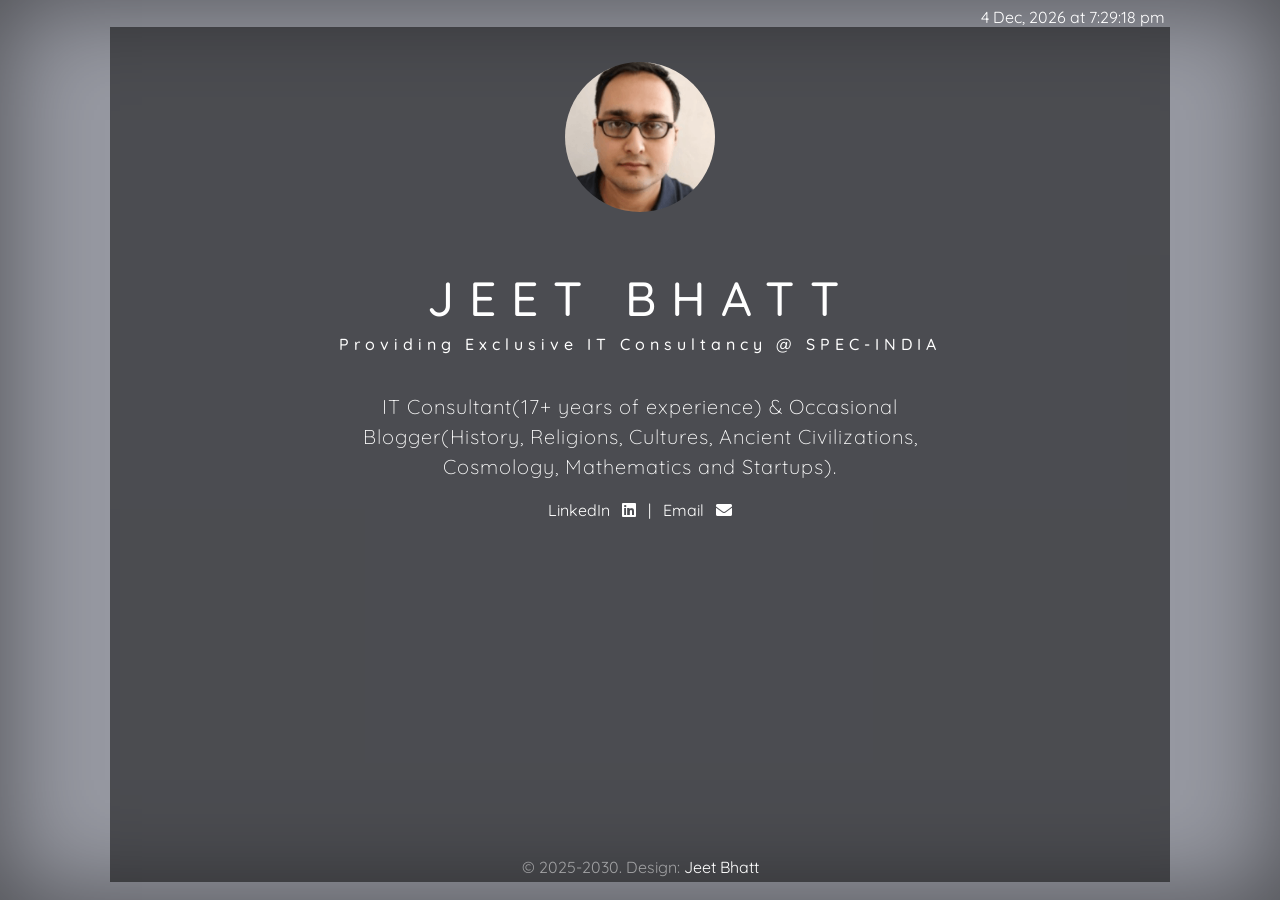
<file: index.html>
<!DOCTYPE html>
            <html lang="en-US">
            <head>
              <meta charset="UTF-8">
              <meta http-equiv="X-UA-Compatible" content="IE=edge">
              <meta name="viewport" content="width=device-width, initial-scale=1">
              <title>Jeet Bhatt | Providing IT consultancy exclusively at SPEC-INDIA</title>
              
              <meta name="description" content="Hi, I'm Jeet Bhatt, providing IT consultancy to SPEC-INDIA since last 17 years. I'm an occassional blogger too." />
              <link rel="canonical" href="https://www.jeetbbhatt.com/" />
              <meta property="og:locale" content="en_US" />
              <meta property="og:type" content="website" />
              <meta property="og:title" content="Jeet Bhatt | Providing IT consultancy exclusively at SPEC-INDIA" />
              <meta property="og:description" content="IT Consultant & Occasional Blogger(History, Religions, Cultures, Ancient Civilizations, Cosmology, Mathematics and Startups)." />
              <meta property="og:url" content="https://www.jeetbbhatt.com/" />
              <meta property="og:site_name" content="Jeet Bhatt | Providing IT consultancy exclusively at SPEC-INDIA" />
              <meta property="article:modified_time" content="2025-06-12T10:06:54+00:00" />
              <meta property="og:image" content="jeetbbhatt/img/android-chrome-512x512.png" />
              <meta property="og:image:width" content="512" />
              <meta property="og:image:height" content="512" />
              <meta property="og:image:type" content="image/png" />
              <meta name="twitter:card" content="summary_large_image" />

              <link rel="apple-touch-icon" sizes="180x180" href="jeetbbhatt/img/apple-touch-icon.png">
              <link rel="icon" type="image/png" sizes="32x32" href="jeetbbhatt/img/favicon-32x32.png">
              <link rel="icon" type="image/png" sizes="16x16" href="jeetbbhatt/img/favicon-16x16.png">
              <link rel="manifest" href="/site.webmanifest">
           
              <link rel="preconnect" href="https://fonts.gstatic.com" crossorigin="crossorigin"/>
              <link rel="preload" as="style" href="https://fonts.googleapis.com/css2?family=Quicksand:wght@300;400;500;700&amp;display=swap"/>
              <link rel="stylesheet" href="https://fonts.googleapis.com/css2?family=Quicksand:wght@300;400;500;700&amp;display=swap" media="print" onload="this.media='all'"/>
              <noscript>
                <link rel="stylesheet" href="https://fonts.googleapis.com/css2?family=Quicksand:wght@300;400;500;700&amp;display=swap"/>
              </noscript>
              <link href="jeetbbhatt/css/bootstrap.min.css?ver=1.2.0" rel="stylesheet">
              <link href="jeetbbhatt/css/font-awesome/css/all.min.css?ver=1.2.0" rel="stylesheet">
              <link href="jeetbbhatt/css/main.css?ver=1.2.0" rel="stylesheet">
            </head>
            <body id="top">
              <div class="slideshow site-wrapper">
                <div class="site-wrapper-inner">
                  <div class="overlay cover-container">
                    <div class="masthead clearfix">
                      <div class="inner">
                        <!-- <h3 class="masthead-brand">Hi Folks!!</h3>-->
                        <nav class="nav nav-masthead">

			      <!--
            <a class="nav-link nav-social" href="#" title="Facebook"><i class="fab fa-facebook-f" aria-hidden="true"></i></a>
            <a class="nav-link nav-social" href="#" title="Twitter"><i class="fab fa-twitter" aria-hidden="true"></i></a>
            <a class="nav-link nav-social" href="#" title="Youtube"><i class="fab fa-youtube" aria-hidden="true"></i></a>
                          -->
                          <span id="dt"></span>

<!-- <h3 class="masthead-brand">Stay tuned!!</h3>-->
</nav>
</div>
</div>      
<div class="inner">
  <img src="jeetbbhatt/img/android-chrome-192x192.png" class="avatar" alt="Jeet Bhatt"/>
  <h1 class="cover-heading"><br/>Jeet Bhatt</h1>
  <h3 class="intro-heading">Providing Exclusive IT Consultancy @ <a href="https://www.spec-india.com">SPEC-INDIA</a></h3>
  <p class="lead cover-copy"><br/>IT Consultant(17+ years of experience) & Occasional Blogger(History, Religions, Cultures, Ancient Civilizations, Cosmology, Mathematics and Startups).</p>
  <p>
    LinkedIn &nbsp;&nbsp;<a href="https://www.linkedin.com/in/jeetbbhatt/" title="LinkedIn"><i class="fab fa-linkedin" aria-hidden="true"></i></a>
    &nbsp;&nbsp;|&nbsp;&nbsp;
    Email &nbsp;&nbsp;<a href="mailto:connect@jeetbbhatt.com" title="Email"><i class="fa fa-envelope" aria-hidden="true"></i></a>
  </p>
</div>

<div class="mastfoot">
  <div class="inner">
    <p>&copy; 2025-2030. Design: <a href="https://www.jeetbbhatt.com/" target="_blank">Jeet Bhatt</a></p>
  </div>
</div>

</div>
</div>
<script src="https://code.jquery.com/jquery-1.12.4.min.js" integrity="sha256-ZosEbRLbNQzLpnKIkEdrPv7lOy9C27hHQ+Xp8a4MxAQ=" crossorigin="anonymous"></script>
<script src="jeetbbhatt/scripts/jquery.slim.min.js?ver=1.2.0"></script>
<script src="jeetbbhatt/scripts/bootstrap.bundle.min.js?ver=1.2.0"></script>                                                                                                                                                           
<script src="jeetbbhatt/scripts/main.js?ver=1.2.0"></script>

<script type="text/javascript">
  $(document).ready(function(){
    var my_date_format = function(d){
      var month = ['Jan', 'Feb', 'Mar', 'Apr', 'May', 'Jun', 'Jul', 'Aug', 'Sep', 'Oct', 'Nov', 'Dec'];
      var date = d.getDate() + " " + month[d.getMonth()] + ", " +  d.getFullYear();
      var time = d.toLocaleTimeString().toLowerCase();
      return (date + " at " + time); 
    }(new Date());

    $("#dt").text(my_date_format);
});
</script>
</body>
</html>
</file>
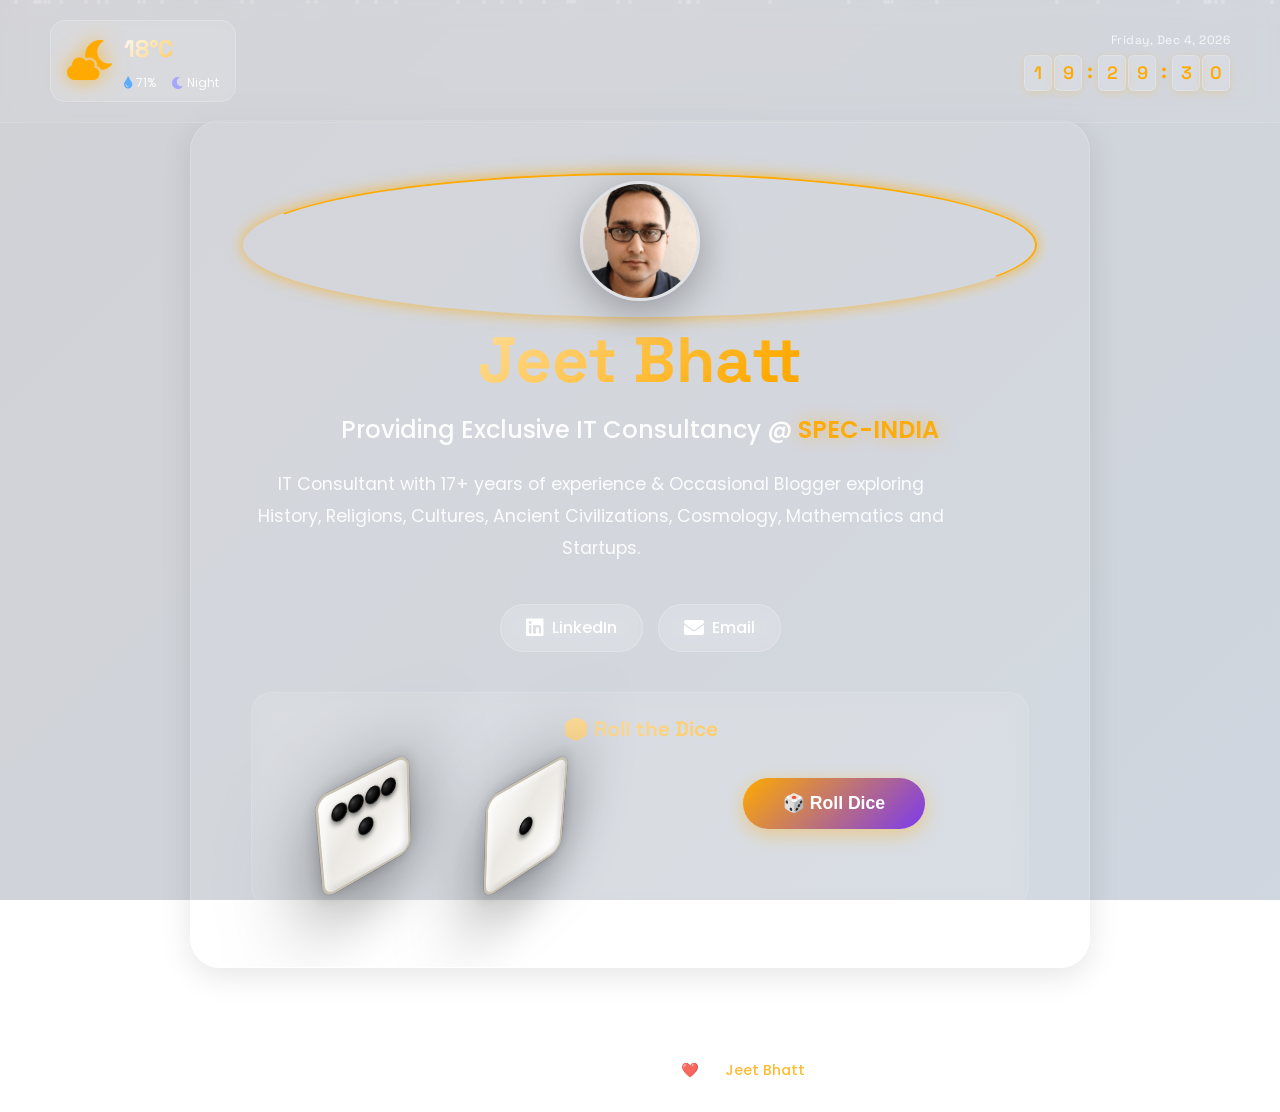
<file: preview.html>
<!DOCTYPE html>
<html lang="en-US">
<head>
  <meta charset="UTF-8">
  <meta http-equiv="X-UA-Compatible" content="IE=edge">
  <meta name="viewport" content="width=device-width, initial-scale=1">
  <title>Jeet Bhatt | IT Consultant & Tech Visionary</title>

  <meta name="description" content="Hi, I'm Jeet Bhatt, providing IT consultancy to SPEC-INDIA since last 17 years. I'm an occasional blogger too." />
  <link rel="canonical" href="https://www.jeetbbhatt.com/" />

  <!-- Fonts -->
  <link rel="preconnect" href="https://fonts.googleapis.com">
  <link rel="preconnect" href="https://fonts.gstatic.com" crossorigin>
  <link href="https://fonts.googleapis.com/css2?family=Poppins:wght@300;400;500;600;700;800&family=Space+Grotesk:wght@400;500;600;700&display=swap" rel="stylesheet">

  <!-- Font Awesome -->
  <link href="jeetbbhatt/css/font-awesome/css/all.min.css" rel="stylesheet">

  <style>
    :root {
      --primary-color: #ff9500;
      --secondary-color: #7c3aed;
      --accent-color: #ffaa00;
      --text-light: #ffffff;
      --text-dark: #0a0e27;
      --glass-bg: rgba(255, 255, 255, 0.08);
      --glass-border: rgba(255, 255, 255, 0.15);
    }

    * {
      margin: 0;
      padding: 0;
      box-sizing: border-box;
    }

    body {
      font-family: 'Poppins', sans-serif;
      overflow-x: hidden;
      color: var(--text-light);
      line-height: 1.6;
    }

    /* Animated Gradient Background with Multiple Images */
    .gradient-bg-container {
      position: fixed;
      width: 100%;
      height: 100%;
      top: 0;
      left: 0;
      z-index: -2;
    }

    .gradient-bg {
      position: absolute;
      width: 100%;
      height: 100%;
      top: 0;
      left: 0;
      background-size: cover;
      background-position: center;
      background-repeat: no-repeat;
    }

    .gradient-bg::before {
      content: '';
      position: absolute;
      width: 100%;
      height: 100%;
      top: 0;
      left: 0;
      background: linear-gradient(-45deg, rgba(15, 15, 35, 0.20), rgba(26, 26, 46, 0.20), rgba(22, 33, 62, 0.20), rgba(15, 52, 96, 0.20), rgba(26, 26, 46, 0.20));
      background-size: 400% 400%;
      animation: gradientShift 15s ease infinite;
    }

    @keyframes gradientShift {
      0% { background-position: 0% 50%; }
      50% { background-position: 100% 50%; }
      100% { background-position: 0% 50%; }
    }

    .gradient-bg-1 {
      background-image: url('https://images.unsplash.com/photo-1543722530-d2c3201371e7?w=1920&h=1080&fit=crop&q=80');
      opacity: 1;
      animation: fadeInOut1 24s ease-in-out infinite;
    }

    .gradient-bg-2 {
      background-image: url('https://wallpapers.com/images/hd/carina-nebula-5134-x-3301-wallpaper-o7prfb7orlbgifnz.jpg');
      opacity: 0;
      animation: fadeInOut2 24s ease-in-out infinite;
    }

    .gradient-bg-3 {
      background-image: url('https://images.unsplash.com/photo-1519681393784-d120267933ba?w=1920&h=1080&fit=crop&q=80');
      opacity: 0;
      animation: fadeInOut3 24s ease-in-out infinite;
    }

    @keyframes fadeInOut1 {
      0% { opacity: 1; }
      31.25% { opacity: 1; }
      33.33% { opacity: 0; }
      97.92% { opacity: 0; }
      100% { opacity: 1; }
    }

    @keyframes fadeInOut2 {
      0% { opacity: 0; }
      33.33% { opacity: 0; }
      35.42% { opacity: 1; }
      64.58% { opacity: 1; }
      66.67% { opacity: 0; }
      100% { opacity: 0; }
    }

    @keyframes fadeInOut3 {
      0% { opacity: 0; }
      66.67% { opacity: 0; }
      68.75% { opacity: 1; }
      97.92% { opacity: 1; }
      100% { opacity: 0; }
    }

    /* Particle Container */
    .particles {
      position: fixed;
      width: 100%;
      height: 100%;
      top: 0;
      left: 0;
      z-index: -1;
    }

    .particle {
      position: absolute;
      width: 4px;
      height: 4px;
      background: rgba(255, 255, 255, 0.5);
      border-radius: 50%;
      animation: float 20s infinite;
    }

    @keyframes float {
      0%, 100% {
        transform: translateY(0) translateX(0);
        opacity: 0;
      }
      10% {
        opacity: 1;
      }
      90% {
        opacity: 1;
      }
      100% {
        transform: translateY(-100vh) translateX(50px);
        opacity: 0;
      }
    }

    /* Header */
    .header {
      position: fixed;
      top: 0;
      width: 100%;
      padding: 20px 50px;
      display: flex;
      justify-content: space-between;
      align-items: center;
      z-index: 1000;
      backdrop-filter: blur(10px);
      background: rgba(255, 255, 255, 0.05);
      border-bottom: 1px solid var(--glass-border);
      transition: all 0.3s ease;
    }

    .header.scrolled {
      background: rgba(255, 255, 255, 0.1);
      box-shadow: 0 8px 32px rgba(0, 0, 0, 0.1);
    }

    /* Weather Widget */
    .weather-widget {
      display: flex;
      align-items: center;
      gap: 12px;
      padding: 8px 16px;
      background: rgba(255, 255, 255, 0.1);
      backdrop-filter: blur(10px);
      border-radius: 15px;
      border: 1px solid rgba(255, 255, 255, 0.2);
      transition: all 0.3s ease;
    }

    .weather-widget:hover {
      background: rgba(255, 255, 255, 0.15);
      transform: translateY(-2px);
      box-shadow: 0 5px 20px rgba(255, 170, 0, 0.4);
    }

    .weather-icon {
      font-size: 40px;
      color: var(--accent-color);
      animation: float-weather 3s ease-in-out infinite;
      text-shadow: 0 0 20px rgba(255, 170, 0, 0.7);
    }

    @keyframes float-weather {
      0%, 100% { transform: translateY(0); }
      50% { transform: translateY(-5px); }
    }

    .weather-info {
      display: flex;
      flex-direction: column;
      gap: 5px;
    }

    .weather-temp {
      font-family: 'Space Grotesk', sans-serif;
      font-size: 24px;
      font-weight: 700;
      background: linear-gradient(135deg, #fff, #ffaa00);
      -webkit-background-clip: text;
      -webkit-text-fill-color: transparent;
      background-clip: text;
    }

    .weather-details {
      display: flex;
      gap: 15px;
      font-size: 12px;
      opacity: 0.9;
    }

    .weather-humidity,
    .weather-time-indicator {
      display: flex;
      align-items: center;
      gap: 4px;
    }

    .weather-humidity i {
      color: #4da6ff;
    }

    .weather-time-indicator i {
      color: #ffd700;
    }

    .weather-time-indicator.night i {
      color: #a0a0ff;
    }

    .datetime {
      font-size: 16px;
      font-weight: 400;
      display: flex;
      flex-direction: column;
      gap: 5px;
      align-items: flex-end;
      font-family: 'Space Grotesk', monospace;
    }

    .date-display {
      font-size: 12px;
      opacity: 0.8;
      letter-spacing: 0.5px;
    }

    .time-ticker {
      display: flex;
      gap: 3px;
    }

    .time-segment {
      display: inline-flex;
      gap: 2px;
    }

    .flip-digit {
      display: inline-block;
      width: 28px;
      height: 36px;
      background: rgba(255, 255, 255, 0.1);
      backdrop-filter: blur(10px);
      border: 1px solid rgba(255, 255, 255, 0.2);
      border-radius: 6px;
      display: flex;
      align-items: center;
      justify-content: center;
      font-size: 18px;
      font-weight: 600;
      color: var(--accent-color);
      position: relative;
      overflow: hidden;
      box-shadow: 0 2px 10px rgba(255, 170, 0, 0.2);
    }

    .flip-digit.flipping {
      animation: flipAnimation 0.6s ease-in-out;
    }

    @keyframes flipAnimation {
      0% { transform: rotateX(0deg); }
      50% { transform: rotateX(90deg); }
      100% { transform: rotateX(0deg); }
    }

    .time-separator {
      font-size: 20px;
      font-weight: 700;
      color: var(--accent-color);
      animation: blink 2s infinite;
      padding: 0 2px;
    }

    @keyframes blink {
      0%, 49%, 100% { opacity: 1; }
      50%, 99% { opacity: 0.3; }
    }

    /* Hero Section */
    .hero {
      min-height: 100vh;
      display: flex;
      flex-direction: column;
      justify-content: center;
      align-items: center;
      text-align: center;
      padding: 120px 20px 60px;
      position: relative;
    }

    /* Glass Card */
    .glass-card {
      background: var(--glass-bg);
      backdrop-filter: blur(0px);
      border-radius: 30px;
      padding: 60px;
      border: 1px solid var(--glass-border);
      box-shadow: 0 8px 32px rgba(0, 0, 0, 0.1);
      max-width: 900px;
      width: 100%;
      animation: fadeInUp 1s ease;
      position: relative;
      overflow: hidden;
    }

    .glass-card::before {
      content: '';
      position: absolute;
      top: 0;
      left: -100%;
      width: 100%;
      height: 100%;
      background: linear-gradient(90deg, transparent, rgba(255, 255, 255, 0.1), transparent);
      transition: left 0.5s;
    }

    .glass-card:hover::before {
      left: 100%;
    }

    @keyframes fadeInUp {
      from {
        opacity: 0;
        transform: translateY(50px);
      }
      to {
        opacity: 1;
        transform: translateY(0);
      }
    }

    /* Avatar */
    .avatar-container {
      position: relative;
      animation: float-avatar 3s ease-in-out infinite;
    }

    @keyframes float-avatar {
      0%, 100% { transform: translateY(0); }
      50% { transform: translateY(-15px); }
    }

    .avatar {
      width: 120px;
      height: 120px;
      border-radius: 50%;
      border: 3px solid rgba(255, 255, 255, 0.3);
      box-shadow: 0 10px 40px rgba(0, 0, 0, 0.3);
      transition: all 0.3s ease;
      position: relative;
    }

    .avatar-container:hover .avatar {
      transform: scale(1.1);
      box-shadow: 0 15px 50px rgba(0, 0, 0, 0.5);
    }

    .avatar-ring {
      position: absolute;
      top: -8px;
      left: -8px;
      right: -8px;
      bottom: -8px;
      border-radius: 50%;
      border: 2px solid transparent;
      border-top-color: var(--accent-color);
      border-right-color: var(--accent-color);
      animation: spin 3s linear infinite;
      box-shadow: 0 0 15px rgba(255, 170, 0, 0.7);
    }

    @keyframes spin {
      to { transform: rotate(360deg); }
    }

    /* Typography */
    .main-heading {
      font-family: 'Space Grotesk', sans-serif;
      font-size: 4rem;
      font-weight: 800;
      margin: 0;
      background: linear-gradient(135deg, #fff, #ffaa00, #ff8c00, #fff);
      background-size: 200% 200%;
      -webkit-background-clip: text;
      -webkit-text-fill-color: transparent;
      background-clip: text;
      animation: gradientText 3s ease infinite;
    }

    @keyframes gradientText {
      0%, 100% { background-position: 0% 50%; }
      50% { background-position: 100% 50%; }
    }

    .sub-heading {
      font-size: 1.5rem;
      font-weight: 500;
      margin-bottom: 20px;
      opacity: 0.95;
    }

    .sub-heading a {
      color: var(--accent-color);
      text-decoration: none;
      font-weight: 600;
      transition: all 0.3s ease;
      position: relative;
      text-shadow: 0 0 20px rgba(255, 170, 0, 0.6);
    }

    .sub-heading a::after {
      content: '';
      position: absolute;
      bottom: -2px;
      left: 0;
      width: 0;
      height: 2px;
      background: var(--accent-color);
      transition: width 0.3s ease;
      box-shadow: 0 0 10px var(--accent-color);
    }

    .sub-heading a:hover::after {
      width: 100%;
    }

    .description {
      font-size: 1.1rem;
      line-height: 1.8;
      opacity: 0.9;
      margin-bottom: 40px;
      max-width: 700px;
    }

    /* Social Links */
    .social-links {
      display: flex;
      gap: 15px;
      justify-content: center;
      align-items: center;
      flex-wrap: wrap;
      margin-top: 20px;
    }

    .social-link {
      display: inline-flex;
      align-items: center;
      gap: 8px;
      padding: 10px 25px;
      background: rgba(255, 255, 255, 0.1);
      backdrop-filter: blur(10px);
      border: 1px solid rgba(255, 255, 255, 0.2);
      border-radius: 50px;
      color: var(--text-light);
      text-decoration: none;
      font-weight: 500;
      transition: all 0.3s ease;
      position: relative;
      overflow: hidden;
    }

    .social-link::before {
      content: '';
      position: absolute;
      top: 50%;
      left: 50%;
      width: 0;
      height: 0;
      border-radius: 50%;
      background: rgba(255, 255, 255, 0.2);
      transform: translate(-50%, -50%);
      transition: width 0.5s, height 0.5s;
    }

    .social-link:hover::before {
      width: 300px;
      height: 300px;
    }

    .social-link:hover {
      transform: translateY(-5px);
      box-shadow: 0 10px 30px rgba(0, 0, 0, 0.3);
      border-color: rgba(255, 255, 255, 0.4);
    }

    .social-link i {
      font-size: 20px;
      position: relative;
      z-index: 1;
    }

    .social-link span {
      position: relative;
      z-index: 1;
    }

    /* Dice Game */
    .dice-game-container {
      margin-top: 40px;
      padding: 20px;
      background: rgba(255, 255, 255, 0.05);
      backdrop-filter: blur(10px);
      border-radius: 20px;
      border: 1px solid rgba(255, 255, 255, 0.1);
      transition: all 0.3s ease;
    }

    .dice-game-container:hover {
      background: rgba(255, 255, 255, 0.08);
      transform: translateY(-3px);
      box-shadow: 0 10px 30px rgba(0, 0, 0, 0.3);
    }

    .dice-game-title {
      font-family: 'Space Grotesk', sans-serif;
      font-size: 1.3rem;
      font-weight: 600;
      margin-bottom: 15px;
      background: linear-gradient(135deg, #fff, #ffaa00);
      -webkit-background-clip: text;
      -webkit-text-fill-color: transparent;
      background-clip: text;
    }

    .dice-game-layout {
      display: flex;
      gap: 40px;
      align-items: center;
      justify-content: center;
      margin-top: 20px;
    }

    .dice-area {
      display: flex;
      flex-direction: row;
      gap: 40px;
      justify-content: center;
      align-items: center;
      width: 50%;
      perspective: 1000px;
    }

    .dice-controls {
      display: flex;
      flex-direction: column;
      gap: 20px;
      align-items: center;
      justify-content: center;
      min-width: 200px;
      width: 50%;
    }

    .dice {
      width: 120px;
      height: 120px;
      position: relative;
      transform-style: preserve-3d;
      transform: rotateX(-35deg) rotateY(45deg);
      transition: transform 0.8s cubic-bezier(0.68, -0.55, 0.265, 1.55);
      cursor: pointer;
      filter: drop-shadow(0 20px 50px rgba(0, 0, 0, 0.5));
      animation: idle-float 3s ease-in-out infinite;
    }

    @keyframes idle-float {
      0%, 100% {
        transform: rotateX(-35deg) rotateY(45deg) translateY(0);
      }
      50% {
        transform: rotateX(-35deg) rotateY(45deg) translateY(-10px);
      }
    }

    .dice:hover {
      transform: rotateX(-35deg) rotateY(45deg) scale(1.15);
      filter: drop-shadow(0 25px 60px rgba(255, 170, 0, 0.7));
      animation: none;
    }

    .dice.rolling {
      animation: roll 1.2s cubic-bezier(0.68, -0.55, 0.265, 1.55);
    }

    @keyframes roll {
      0% {
        transform: rotateX(-35deg) rotateY(45deg) rotateZ(0deg);
        filter: drop-shadow(0 20px 50px rgba(0, 0, 0, 0.5));
      }
      20% {
        transform: rotateX(190deg) rotateY(260deg) rotateZ(120deg) scale(1.1);
        filter: drop-shadow(0 30px 60px rgba(255, 170, 0, 0.8));
      }
      40% {
        transform: rotateX(370deg) rotateY(460deg) rotateZ(240deg) scale(1);
        filter: drop-shadow(0 20px 50px rgba(0, 0, 0, 0.5));
      }
      60% {
        transform: rotateX(550deg) rotateY(660deg) rotateZ(360deg) scale(1.1);
        filter: drop-shadow(0 30px 60px rgba(255, 170, 0, 0.8));
      }
      80% {
        transform: rotateX(730deg) rotateY(860deg) rotateZ(480deg) scale(1);
        filter: drop-shadow(0 20px 50px rgba(0, 0, 0, 0.5));
      }
      100% {
        transform: rotateX(885deg) rotateY(1025deg) rotateZ(600deg);
        filter: drop-shadow(0 20px 50px rgba(0, 0, 0, 0.5));
      }
    }

    .dice-face {
      position: absolute;
      width: 120px;
      height: 120px;
      background: linear-gradient(135deg,
                  #fdfcfb 0%,
                  #f5f3f0 20%,
                  #ebe8e3 40%,
                  #f0ede8 60%,
                  #faf9f7 80%,
                  #ffffff 100%);
      border: 3px solid #c8c0b0;
      border-radius: 15px;
      display: flex;
      justify-content: center;
      align-items: center;
      flex-wrap: wrap;
      padding: 15px;
      box-shadow:
        inset 3px 3px 8px rgba(255, 255, 255, 0.9),
        inset -3px -3px 8px rgba(0, 0, 0, 0.15),
        0 0 20px rgba(0, 0, 0, 0.2),
        0 0 0 1px rgba(0, 0, 0, 0.1);
      backface-visibility: hidden;
    }

    /* 3D Cube Face Positioning with shading */
    .face-front {
      transform: translateZ(60px);
      background: linear-gradient(135deg, #fdfcfb, #ffffff);
    }

    .face-back {
      transform: rotateY(180deg) translateZ(60px);
      background: linear-gradient(135deg, #ebe8e3, #f0ede8);
    }

    .face-right {
      transform: rotateY(90deg) translateZ(60px);
      background: linear-gradient(135deg, #f5f3f0, #faf9f7);
    }

    .face-left {
      transform: rotateY(-90deg) translateZ(60px);
      background: linear-gradient(135deg, #ebe8e3, #f5f3f0);
    }

    .face-top {
      transform: rotateX(90deg) translateZ(60px);
      background: linear-gradient(135deg, #ffffff, #fdfcfb);
    }

    .face-bottom {
      transform: rotateX(-90deg) translateZ(60px);
      background: linear-gradient(135deg, #e8e5e0, #ebe8e3);
    }

    .dice-dot {
      width: 20px;
      height: 20px;
      background: radial-gradient(circle at 30% 30%,
                  #2a2a2a 0%,
                  #1a1a1a 30%,
                  #000000 60%,
                  #0a0a0a 100%);
      border-radius: 50%;
      box-shadow:
        inset 1px 1px 3px rgba(0, 0, 0, 0.9),
        inset -1px -1px 2px rgba(255, 255, 255, 0.1),
        0 3px 6px rgba(0, 0, 0, 0.6);
      position: relative;
      z-index: 1;
    }

    .dice-dot::before {
      content: '';
      position: absolute;
      top: 3px;
      left: 3px;
      width: 6px;
      height: 6px;
      background: rgba(255, 255, 255, 0.1);
      border-radius: 50%;
      filter: blur(1px);
    }

    /* Dice face layouts */
    .dice-face-1 {
      justify-content: center;
      align-items: center;
    }

    .dice-face-2 {
      justify-content: space-between;
      align-items: flex-start;
      flex-direction: column;
    }

    .dice-face-2 .dice-dot:first-child {
      align-self: flex-start;
    }

    .dice-face-2 .dice-dot:last-child {
      align-self: flex-end;
    }

    .dice-face-3 {
      justify-content: space-between;
      align-items: center;
      flex-direction: column;
    }

    .dice-face-3 .dice-dot:nth-child(1) {
      align-self: flex-start;
    }

    .dice-face-3 .dice-dot:nth-child(3) {
      align-self: flex-end;
    }

    .dice-face-4, .dice-face-5, .dice-face-6 {
      justify-content: space-between;
      align-content: space-between;
    }

    .dice-face-5 .dice-dot:nth-child(3) {
      position: absolute;
      top: 50%;
      left: 50%;
      transform: translate(-50%, -50%);
    }

    .dice-face-6 {
      padding: 10px 12px;
    }

    .roll-btn {
      padding: 15px 40px;
      background: linear-gradient(135deg, var(--accent-color), var(--secondary-color));
      border: none;
      border-radius: 50px;
      color: var(--text-light);
      font-size: 1.1rem;
      font-weight: 600;
      cursor: pointer;
      transition: all 0.3s ease;
      box-shadow: 0 5px 20px rgba(255, 170, 0, 0.4);
      position: relative;
      overflow: hidden;
    }

    .roll-btn::before {
      content: '';
      position: absolute;
      top: 50%;
      left: 50%;
      width: 0;
      height: 0;
      border-radius: 50%;
      background: rgba(255, 255, 255, 0.3);
      transform: translate(-50%, -50%);
      transition: width 0.5s, height 0.5s;
    }

    .roll-btn:hover::before {
      width: 300px;
      height: 300px;
    }

    .roll-btn:hover {
      transform: translateY(-3px);
      box-shadow: 0 8px 25px rgba(255, 170, 0, 0.6);
    }

    .roll-btn:active {
      transform: translateY(0);
    }

    .roll-btn span {
      position: relative;
      z-index: 1;
    }

    .dice-result {
      font-size: 1.1rem;
      font-weight: 500;
      opacity: 0.9;
      min-height: 25px;
      text-align: center;
    }

    .dice-result.show {
      animation: fadeInUp 0.5s ease;
    }

    /* Footer */
    .footer {
      padding: 30px;
      text-align: center;
      font-size: 0.9rem;
      opacity: 0.8;
      backdrop-filter: blur(10px);
      background: rgba(255, 255, 255, 0.05);
      border-top: 1px solid var(--glass-border);
    }

    .footer a {
      color: var(--accent-color);
      text-decoration: none;
      font-weight: 500;
      transition: all 0.3s ease;
    }

    .footer a:hover {
      text-shadow: 0 0 10px rgba(255, 170, 0, 0.9);
    }

    /* Responsive Design */
    @media (max-width: 768px) {
      .header {
        padding: 15px 20px;
        flex-direction: column;
        gap: 10px;
      }

      .weather-widget {
        padding: 8px 15px;
        gap: 10px;
      }

      .weather-icon {
        font-size: 32px;
      }

      .weather-temp {
        font-size: 20px;
      }

      .weather-details {
        font-size: 10px;
        gap: 10px;
      }

      .datetime {
        align-items: center;
      }

      .date-display {
        font-size: 10px;
      }

      .flip-digit {
        width: 24px;
        height: 32px;
        font-size: 16px;
      }

      .glass-card {
        padding: 40px 30px;
      }

      .main-heading {
        font-size: 2.5rem;
      }

      .sub-heading {
        font-size: 1.2rem;
      }

      .description {
        font-size: 1rem;
      }

      .social-links {
        flex-direction: column;
        gap: 15px;
      }

      .dice-game-layout {
        flex-direction: column;
        gap: 20px;
      }

      .dice-area,
      .dice-controls {
        width: 100%;
      }

      .dice {
        width: 90px;
        height: 90px;
      }

      .dice-face {
        width: 90px;
        height: 90px;
      }

      .face-front {
        transform: translateZ(45px);
      }

      .face-back {
        transform: rotateY(180deg) translateZ(45px);
      }

      .face-right {
        transform: rotateY(90deg) translateZ(45px);
      }

      .face-left {
        transform: rotateY(-90deg) translateZ(45px);
      }

      .face-top {
        transform: rotateX(90deg) translateZ(45px);
      }

      .face-bottom {
        transform: rotateX(-90deg) translateZ(45px);
      }

      .dice-dot {
        width: 16px;
        height: 16px;
      }

      .dice-dot::before {
        width: 5px;
        height: 5px;
      }
    }

    /* Loading Animation */
    .loader {
      position: fixed;
      top: 0;
      left: 0;
      width: 100%;
      height: 100%;
      background-image:
        linear-gradient(-45deg, rgba(15, 15, 35, 0.95), rgba(26, 26, 46, 0.95), rgba(22, 33, 62, 0.95), rgba(15, 52, 96, 0.95)),
        url('https://images.unsplash.com/photo-1587614382346-4ec70e388b28?w=1920&h=1080&fit=crop&q=80');
      background-size: cover;
      background-position: center;
      display: flex;
      justify-content: center;
      align-items: center;
      z-index: 9999;
      transition: opacity 0.5s, visibility 0.5s;
    }

    .loader.hidden {
      opacity: 0;
      visibility: hidden;
    }

    .loader-content {
      text-align: center;
    }

    .spinner {
      width: 80px;
      height: 80px;
      border: 5px solid rgba(255, 170, 0, 0.2);
      border-top-color: var(--accent-color);
      border-right-color: var(--accent-color);
      border-radius: 50%;
      animation: spin 1s linear infinite;
      margin: 0 auto 20px;
      box-shadow: 0 0 30px rgba(255, 170, 0, 0.5);
    }

    .loader-text {
      font-size: 1.2rem;
      font-weight: 500;
      color: var(--accent-color);
      text-shadow: 0 0 20px rgba(255, 170, 0, 0.7);
    }
  </style>
</head>
<body>
  <!-- Loader -->
  <div class="loader" id="loader">
    <div class="loader-content">
      <div class="spinner"></div>
      <div class="loader-text">Loading...</div>
    </div>
  </div>

  <!-- Animated Background -->
  <div class="gradient-bg-container">
    <div class="gradient-bg gradient-bg-1"></div>
    <div class="gradient-bg gradient-bg-2"></div>
    <div class="gradient-bg gradient-bg-3"></div>
  </div>
  <div class="particles" id="particles"></div>

  <!-- Header -->
  <header class="header" id="header">
    <div class="weather-widget" id="weatherWidget">
      <div class="weather-icon" id="weatherIcon">
        <i class="fas fa-cloud-sun"></i>
      </div>
      <div class="weather-info">
        <div class="weather-temp" id="weatherTemp">--°C</div>
        <div class="weather-details">
          <span class="weather-humidity" id="weatherHumidity">
            <i class="fas fa-tint"></i> --%
          </span>
          <span class="weather-time-indicator" id="timeIndicator">
            <i class="fas fa-sun"></i> Day
          </span>
        </div>
      </div>
    </div>
    <div class="datetime">
      <div class="date-display" id="date-display"></div>
      <div class="time-ticker" id="time-ticker"></div>
    </div>
  </header>

  <!-- Hero Section -->
  <section class="hero">
    <div class="glass-card">
      <!-- Avatar -->
      <div class="avatar-container">
        <div class="avatar-ring"></div>
        <img src="jeetbbhatt/img/android-chrome-192x192.png" class="avatar" alt="Jeet Bhatt"/>
      </div>

      <!-- Main Content -->
      <h1 class="main-heading">Jeet Bhatt</h1>
      <h2 class="sub-heading">
        Providing Exclusive IT Consultancy @ <a href="https://www.spec-india.com" target="_blank">SPEC-INDIA</a>
      </h2>
      <p class="description">
        IT Consultant with 17+ years of experience & Occasional Blogger exploring History, Religions, Cultures,
        Ancient Civilizations, Cosmology, Mathematics and Startups.
      </p>

      <!-- Social Links -->
      <div class="social-links">
        <a href="https://www.linkedin.com/in/jeetbbhatt/" class="social-link" target="_blank">
          <i class="fab fa-linkedin"></i>
          <span>LinkedIn</span>
        </a>
        <a href="mailto:connect@jeetbbhatt.com" class="social-link">
          <i class="fa fa-envelope"></i>
          <span>Email</span>
        </a>
      </div>

      <!-- Dice Game -->
      <div class="dice-game-container">
        <h3 class="dice-game-title">🎲 Roll the Dice</h3>
        <div class="dice-game-layout">
          <div class="dice-area">
            <div class="dice" id="dice1">
              <div class="dice-face dice-face-1 face-front">
                <div class="dice-dot"></div>
              </div>
              <div class="dice-face dice-face-2 face-back">
                <div class="dice-dot"></div>
                <div class="dice-dot"></div>
              </div>
              <div class="dice-face dice-face-3 face-right">
                <div class="dice-dot"></div>
                <div class="dice-dot"></div>
                <div class="dice-dot"></div>
              </div>
              <div class="dice-face dice-face-4 face-left">
                <div class="dice-dot"></div>
                <div class="dice-dot"></div>
                <div class="dice-dot"></div>
                <div class="dice-dot"></div>
              </div>
              <div class="dice-face dice-face-5 face-top">
                <div class="dice-dot"></div>
                <div class="dice-dot"></div>
                <div class="dice-dot"></div>
                <div class="dice-dot"></div>
                <div class="dice-dot"></div>
              </div>
              <div class="dice-face dice-face-6 face-bottom">
                <div class="dice-dot"></div>
                <div class="dice-dot"></div>
                <div class="dice-dot"></div>
                <div class="dice-dot"></div>
                <div class="dice-dot"></div>
                <div class="dice-dot"></div>
              </div>
            </div>
            <div class="dice" id="dice2">
              <div class="dice-face dice-face-1 face-front">
                <div class="dice-dot"></div>
              </div>
              <div class="dice-face dice-face-2 face-back">
                <div class="dice-dot"></div>
                <div class="dice-dot"></div>
              </div>
              <div class="dice-face dice-face-3 face-right">
                <div class="dice-dot"></div>
                <div class="dice-dot"></div>
                <div class="dice-dot"></div>
              </div>
              <div class="dice-face dice-face-4 face-left">
                <div class="dice-dot"></div>
                <div class="dice-dot"></div>
                <div class="dice-dot"></div>
                <div class="dice-dot"></div>
              </div>
              <div class="dice-face dice-face-5 face-top">
                <div class="dice-dot"></div>
                <div class="dice-dot"></div>
                <div class="dice-dot"></div>
                <div class="dice-dot"></div>
                <div class="dice-dot"></div>
              </div>
              <div class="dice-face dice-face-6 face-bottom">
                <div class="dice-dot"></div>
                <div class="dice-dot"></div>
                <div class="dice-dot"></div>
                <div class="dice-dot"></div>
                <div class="dice-dot"></div>
                <div class="dice-dot"></div>
              </div>
            </div>
          </div>
          <div class="dice-controls">
            <button class="roll-btn" id="rollBtn"><span>🎲 Roll Dice</span></button>
            <div class="dice-result" id="diceResult"></div>
          </div>
        </div>
      </div>
    </div>
  </section>

  <!-- Footer -->
  <footer class="footer">
    <p>&copy; 2025-2030. Designed with ❤️ by <a href="https://www.jeetbbhatt.com/" target="_blank">Jeet Bhatt</a></p>
  </footer>

  <!-- jQuery -->
  <script src="https://code.jquery.com/jquery-3.6.0.min.js"></script>

  <script>
    $(document).ready(function() {
      // Hide loader after page load
      setTimeout(function() {
        $('#loader').addClass('hidden');
      }, 1500);

      // Date Display
      function updateDateDisplay() {
        var d = new Date();
        var days = ['Sunday', 'Monday', 'Tuesday', 'Wednesday', 'Thursday', 'Friday', 'Saturday'];
        var months = ['Jan', 'Feb', 'Mar', 'Apr', 'May', 'Jun', 'Jul', 'Aug', 'Sep', 'Oct', 'Nov', 'Dec'];

        var dayName = days[d.getDay()];
        var monthName = months[d.getMonth()];
        var date = d.getDate();
        var year = d.getFullYear();

        var dateString = dayName + ', ' + monthName + ' ' + date + ', ' + year;
        $('#date-display').text(dateString);
      }

      updateDateDisplay();
      setInterval(updateDateDisplay, 60000); // Update every minute

      // Weather Widget Functionality
      function updateDayNightIndicator() {
        var d = new Date();
        var hour = d.getHours();
        var timeIndicator = $('#timeIndicator');

        if (hour >= 6 && hour < 18) {
          // Daytime (6 AM - 6 PM)
          timeIndicator.removeClass('night');
          timeIndicator.html('<i class="fas fa-sun"></i> Day');
        } else {
          // Nighttime
          timeIndicator.addClass('night');
          timeIndicator.html('<i class="fas fa-moon"></i> Night');
        }
      }

      function updateWeatherIcon(condition, isDay) {
        var iconElement = $('#weatherIcon i');
        var iconClass = 'fas ';

        // Determine icon based on weather condition
        if (condition.includes('clear')) {
          iconClass += isDay ? 'fa-sun' : 'fa-moon';
        } else if (condition.includes('cloud')) {
          iconClass += isDay ? 'fa-cloud-sun' : 'fa-cloud-moon';
        } else if (condition.includes('rain') || condition.includes('drizzle')) {
          iconClass += 'fa-cloud-rain';
        } else if (condition.includes('snow')) {
          iconClass += 'fa-snowflake';
        } else if (condition.includes('thunder') || condition.includes('storm')) {
          iconClass += 'fa-cloud-bolt';
        } else if (condition.includes('mist') || condition.includes('fog')) {
          iconClass += 'fa-smog';
        } else {
          iconClass += isDay ? 'fa-cloud-sun' : 'fa-cloud-moon';
        }

        iconElement.attr('class', iconClass);
      }

      function fetchWeatherData() {
        // Using OpenWeatherMap API - You should replace this with your own API key
        // For demo purposes, we'll use geolocation and a free tier API key
        var apiKey = 'aa93d16070c4397e49b4cd61efb43826'; // Replace with actual API key

        if (navigator.geolocation) {
          navigator.geolocation.getCurrentPosition(
            function(position) {
              var lat = position.coords.latitude;
              var lon = position.coords.longitude;

              // OpenWeatherMap API endpoint
              var apiUrl = 'https://api.openweathermap.org/data/2.5/weather?lat=' + lat + '&lon=' + lon + '&units=metric&appid=' + apiKey;

              $.ajax({
                url: apiUrl,
                method: 'GET',
                success: function(data) {
                  // Update temperature
                  var temp = Math.round(data.main.temp);
                  $('#weatherTemp').text(temp + '°C');

                  // Update humidity
                  $('#weatherHumidity').html('<i class="fas fa-tint"></i> ' + data.main.humidity + '%');

                  // Update weather icon
                  var condition = data.weather[0].main.toLowerCase();
                  var hour = new Date().getHours();
                  var isDay = hour >= 6 && hour < 18;
                  updateWeatherIcon(condition, isDay);
                },
                error: function() {
                  // Fallback to simulated data
                  useSimulatedWeather();
                }
              });
            },
            function() {
              // Geolocation denied, use simulated data
              useSimulatedWeather();
            }
          );
        } else {
          // Geolocation not supported
          useSimulatedWeather();
        }
      }

      function useSimulatedWeather() {
        // Simulated weather data based on time of day
        var hour = new Date().getHours();
        var isDay = hour >= 6 && hour < 18;

        // Generate realistic temperature based on time
        var baseTemp = 20;
        if (hour >= 0 && hour < 6) baseTemp = 15;
        else if (hour >= 6 && hour < 12) baseTemp = 18;
        else if (hour >= 12 && hour < 18) baseTemp = 24;
        else baseTemp = 19;

        var temp = baseTemp + Math.floor(Math.random() * 5) - 2;
        var humidity = 50 + Math.floor(Math.random() * 30);

        $('#weatherTemp').text(temp + '°C');
        $('#weatherHumidity').html('<i class="fas fa-tint"></i> ' + humidity + '%');

        // Set appropriate weather icon
        var conditions = ['clear', 'clouds', 'clouds'];
        var randomCondition = conditions[Math.floor(Math.random() * conditions.length)];
        updateWeatherIcon(randomCondition, isDay);
      }

      // Initialize weather widget
      updateDayNightIndicator();
      fetchWeatherData();

      // Update day/night indicator every minute
      setInterval(updateDayNightIndicator, 60000);

      // Update weather data every 10 minutes
      setInterval(fetchWeatherData, 600000);

      // Flip Clock Time Ticker
      var previousTime = '';

      function updateTimeTicker() {
        var d = new Date();
        var hours = String(d.getHours()).padStart(2, '0');
        var minutes = String(d.getMinutes()).padStart(2, '0');
        var seconds = String(d.getSeconds()).padStart(2, '0');
        var currentTime = hours + minutes + seconds;

        var ticker = $('#time-ticker');

        if (ticker.children().length === 0) {
          // Initialize ticker
          ticker.html(
            '<div class="time-segment">' +
              '<div class="flip-digit" data-position="0">' + hours[0] + '</div>' +
              '<div class="flip-digit" data-position="1">' + hours[1] + '</div>' +
            '</div>' +
            '<span class="time-separator">:</span>' +
            '<div class="time-segment">' +
              '<div class="flip-digit" data-position="2">' + minutes[0] + '</div>' +
              '<div class="flip-digit" data-position="3">' + minutes[1] + '</div>' +
            '</div>' +
            '<span class="time-separator">:</span>' +
            '<div class="time-segment">' +
              '<div class="flip-digit" data-position="4">' + seconds[0] + '</div>' +
              '<div class="flip-digit" data-position="5">' + seconds[1] + '</div>' +
            '</div>'
          );
        } else {
          // Update only changed digits
          for (var i = 0; i < 6; i++) {
            if (currentTime[i] !== previousTime[i]) {
              var digit = ticker.find('.flip-digit[data-position="' + i + '"]');
              digit.addClass('flipping');
              digit.text(currentTime[i]);

              setTimeout(function(d) {
                d.removeClass('flipping');
              }, 600, digit);
            }
          }
        }

        previousTime = currentTime;
      }

      updateTimeTicker();
      setInterval(updateTimeTicker, 1000);

      // Header scroll effect
      $(window).scroll(function() {
        if ($(this).scrollTop() > 50) {
          $('#header').addClass('scrolled');
        } else {
          $('#header').removeClass('scrolled');
        }
      });

      // Generate particles
      function createParticles() {
        var particlesContainer = $('#particles');
        var particleCount = 50;

        for (var i = 0; i < particleCount; i++) {
          var particle = $('<div class="particle"></div>');
          var startLeft = Math.random() * 100;
          var delay = Math.random() * 20;
          var duration = 15 + Math.random() * 10;

          particle.css({
            left: startLeft + '%',
            animationDelay: delay + 's',
            animationDuration: duration + 's'
          });

          particlesContainer.append(particle);
        }
      }

      createParticles();

      // Smooth scrolling for anchor links
      $('a[href^="#"]').on('click', function(e) {
        e.preventDefault();
        var target = $(this.getAttribute('href'));
        if (target.length) {
          $('html, body').stop().animate({
            scrollTop: target.offset().top
          }, 1000);
        }
      });

      // Glass card hover effect - parallax
      $('.glass-card').mousemove(function(e) {
        var card = $(this);
        var rect = this.getBoundingClientRect();
        var x = e.clientX - rect.left;
        var y = e.clientY - rect.top;

        var centerX = rect.width / 2;
        var centerY = rect.height / 2;

        var deltaX = (x - centerX) / centerX;
        var deltaY = (y - centerY) / centerY;

        card.css('transform', 'perspective(1000px) rotateY(' + (deltaX * 5) + 'deg) rotateX(' + (-deltaY * 5) + 'deg)');
      });

      $('.glass-card').mouseleave(function() {
        $(this).css('transform', 'perspective(1000px) rotateY(0deg) rotateX(0deg)');
      });

      // Counter animation
      function animateCounter(element) {
        var target = element.text();
        if (target === '∞') return;

        var count = parseInt(target);
        if (isNaN(count)) return;

        $({ countNum: 0 }).animate({
          countNum: count
        }, {
          duration: 2000,
          easing: 'swing',
          step: function() {
            element.text(Math.floor(this.countNum) + '+');
          },
          complete: function() {
            element.text(count + '+');
          }
        });
      }

      // Trigger counter animation on scroll
      var counterAnimated = false;
      $(window).scroll(function() {
        if (!counterAnimated && $('.stats-section').length) {
          var statsTop = $('.stats-section').offset().top;
          var windowBottom = $(window).scrollTop() + $(window).height();

          if (windowBottom > statsTop) {
            $('.stat-number').each(function() {
              animateCounter($(this));
            });
            counterAnimated = true;
          }
        }
      });

      // Add ripple effect to social links
      $('.social-link').on('mouseenter', function(e) {
        var ripple = $('<span class="ripple"></span>');
        $(this).append(ripple);

        setTimeout(function() {
          ripple.remove();
        }, 600);
      });

      // Dice Game Functionality
      function createDiceFace(value) {
        var dots = '';
        var faceClass = 'dice-face dice-face-' + value;

        for (var i = 0; i < value; i++) {
          dots += '<div class="dice-dot"></div>';
        }

        return '<div class="' + faceClass + '">' + dots + '</div>';
      }

      function rollDice() {
        var dice1 = $('#dice1');
        var dice2 = $('#dice2');
        var resultDiv = $('#diceResult');
        var rollBtn = $('#rollBtn');

        // Disable button during roll
        rollBtn.prop('disabled', true);
        resultDiv.removeClass('show').text('');

        // Add rolling animation
        dice1.addClass('rolling');
        dice2.addClass('rolling');

        // Generate random numbers
        var result1 = Math.floor(Math.random() * 6) + 1;
        var result2 = Math.floor(Math.random() * 6) + 1;
        var total = result1 + result2;

        // Update dice after animation
        setTimeout(function() {
          dice1.removeClass('rolling').html(createDiceFace(result1));
          dice2.removeClass('rolling').html(createDiceFace(result2));

          // Show result
          var resultText = 'You rolled: ' + result1 + ' + ' + result2 + ' = ' + total;

          if (total === 12) {
            resultText += ' 🎉 Double Six! Lucky!';
          } else if (total === 2) {
            resultText += ' 🎲 Snake Eyes!';
          } else if (result1 === result2) {
            resultText += ' 🎯 Doubles!';
          }

          resultDiv.text(resultText).addClass('show');

          // Re-enable button
          rollBtn.prop('disabled', false);
        }, 800);
      }

      // Initialize dice with random faces
      $('#dice1').html(createDiceFace(Math.floor(Math.random() * 6) + 1));
      $('#dice2').html(createDiceFace(Math.floor(Math.random() * 6) + 1));

      // Roll button click event
      $('#rollBtn').on('click', rollDice);

      // Click on individual dice to roll
      $('.dice').on('click', rollDice);
    });
  </script>
</body>
</html>
</file>
<file: jeetbbhatt/css/main.css>
/*
   * Globals
   */

/* Blur overlay effect for better text readability */
body::before {
  /*
    content: '';
    position: fixed;
    top: 0; left: 0;
    width: 100%; height: 100%;
    background: rgba(0, 0, 0, 0.3);
    z-index: -1;
    */
}

/* Links */
a,
a:focus,
a:hover {
  color: #fff;
}

/*
   * Base structure
   */
html,
body {
  height: 100%;
}

.slideshow {
  /*
  background-repeat: no-repeat;
  background-size: cover;
  background-blend-mode: multiply;
  */
  animation: slideshow 15s ease-in-out infinite;
  /*
    background: url(../img/bg1.webp) no-repeat center center fixed;
    */
}

@keyframes slideshow {
  0% {
    /*background: url(../img/bg1.webp) rgba(255, 255, 255, 0.6);*/
    background: url(../img/bg1_HD.webp) no-repeat rgba(255, 255, 255, 0.7);
    background-size: cover;
  }

  33% {
    /*background: url(../img/bg2.webp) rgba(255, 255, 255, 0.6);*/
    background: url(../img/bg2_HD.webp) no-repeat rgba(255, 255, 255, 0.7);
    background-size: cover;
  }

  66% {
    /*background: url(../img/bg3.webp) rgba(255, 255, 255, 0.6);*/
    background: url(../img/bg3_HD.webp) no-repeat rgba(255, 255, 255, 0.7);
    background-size: cover;
  }

  100% {
    /*background: url(../img/bg4.webp) rgba(255, 255, 255, 0.6);*/
    background: url(../img/bg4_HD.webp) no-repeat rgba(255, 255, 255, 0.7);
    background-size: cover;
  }
}


body {
  color: #fff;
  text-align: center;
  font-family: 'Quicksand', sans-serif;
}

.avatar {
  border-radius: 50%;
  height: 150px;
  width: 150px;
  margin-top: 30px;
}

/* Extra markup and styles for table-esque vertical and horizontal centering */
.site-wrapper {
  display: table;
  width: 100%;
  height: 100%;
  /* For at least Firefox */
  min-height: 100%;
  background: rgba(48, 53, 70, 0.5);
  box-shadow: inset 0 0 100px rgba(0, 0, 0, 0.5);
}

.site-wrapper-inner {
  display: table-cell;
  vertical-align: top;
}

.cover-container {
  margin-right: auto;
  margin-left: auto;
}

/* Padding for spacing */
.inner {
  padding: 30px;
}

/*
   * Header
   */
.masthead-brand {
  margin-top: 10px;
  margin-bottom: 10px;
}

.nav-masthead {
  text-align: center;
  display: block;
}

.nav-masthead .nav-link {
  display: inline-block;
}

@media (min-width: 768px) {
  .masthead-brand {
    float: left;
  }

  .nav-masthead {
    float: right;
  }
}

/*
   * Cover
   */
.cover {
  padding: 0 40px;
}


.cover-heading {
  font-weight: 500;
  text-transform: uppercase;
  letter-spacing: 10px;
  font-size: 1.8rem;
  /*font-size: 2rem;*/
  /*margin-bottom: 3rem;*/
}

.intro-heading {
  font-family: 'Quicksand', sans-serif;
  letter-spacing: 5px;
}

.overlay {
  position: fixed;
  display: block;
  height: 95%;
  top: 3%;
  left: 0;
  right: 0;
  bottom: 0;
  background-color: rgba(0, 0, 0, 0.5);
  z-index: 2;
}

@media (min-width: 768px) {
  .cover-heading {
    /*font-size: 3.4rem;*/
    font-size: 3rem;
    letter-spacing: 15px;
  }
}

.cover-copy {
  max-width: 645px;
  /*margin: 0 auto 13rem;*/
  margin: 0 auto 1rem;
  letter-spacing: 1px;
}

/*
   * Footer
   */
.mastfoot {
  color: #999;
  /* IE8 proofing */
  color: rgba(255, 255, 255, 0.5);
}


/*
   * Affix and center
   */
@media (min-width: 768px) {

  /* Pull out the header and footer */
  .masthead {
    position: fixed;
    top: 0;
  }

  .mastfoot {
    position: fixed;
    bottom: 0;
  }

  /* Start the vertical centering */
  .site-wrapper-inner {
    vertical-align: middle;
  }

  /* Handle the widths */
  .masthead,
  .mastfoot,
  .cover-container {
    width: 100%;
    /* Must be percentage or pixels for horizontal alignment */
  }
}

@media (min-width: 992px) {

  .masthead,
  .mastfoot,
  .cover-container {
    width: 1060px;
  }
}

@media (min-width: 350px) {

  .inner {
    padding: 5px;
  }

  .h3, h3 {
    font-size: 1rem;
  }

}
</file>
